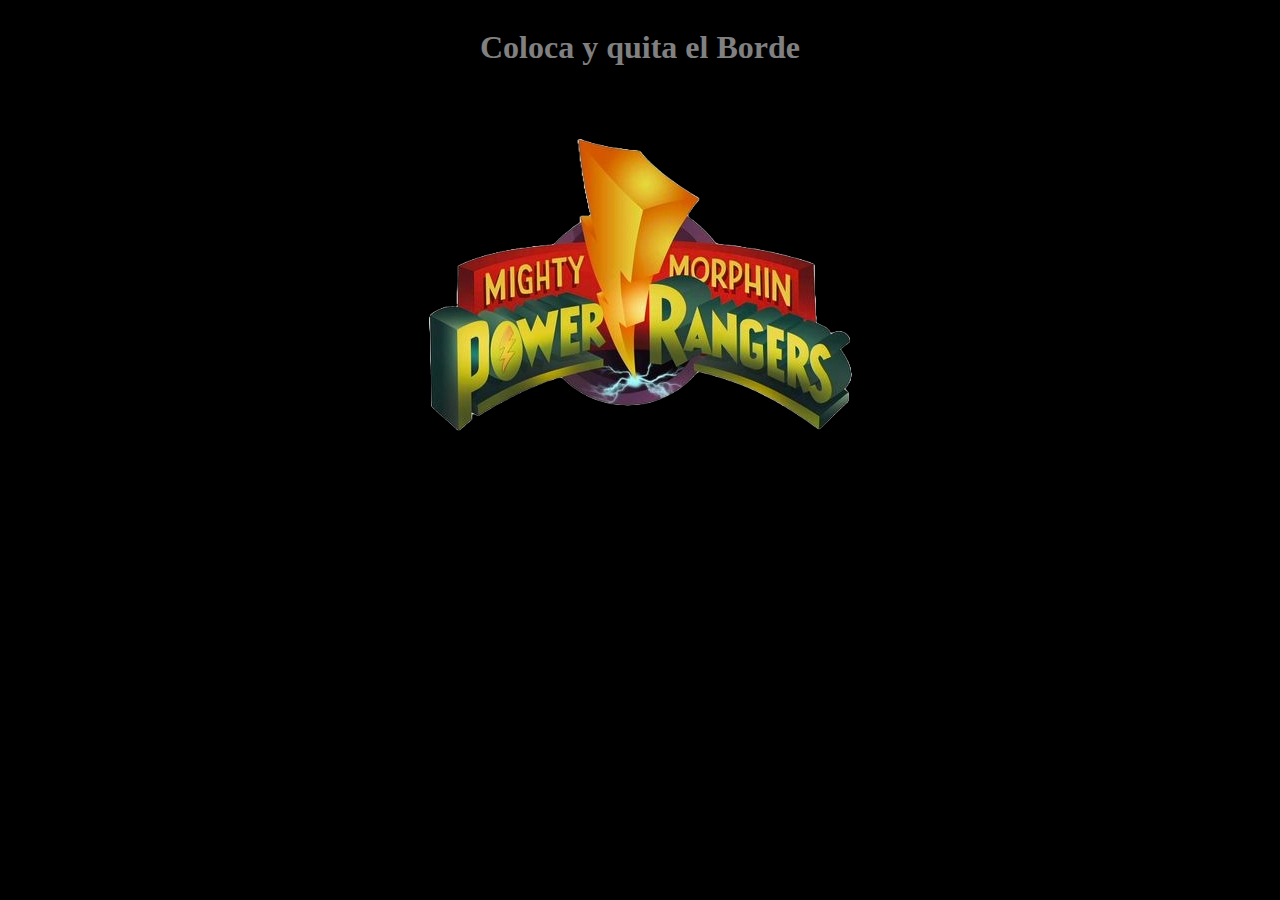
<file: bordes/index.html>
<!DOCTYPE html>
<html lang="en">
<head>
    <meta charset="UTF-8">
    <meta name="viewport" content="width=device-width, initial-scale=1.0">
    <title>Add border</title>
    <link rel="stylesheet" href="./style.css">
</head>
<body>
    <h1>Coloca y quita el Borde</h1>
    <img src="../assets/image/file (1).png" alt="picture" id="picture">
    <script src="./index.js"></script>
</body>
</html>
</file>
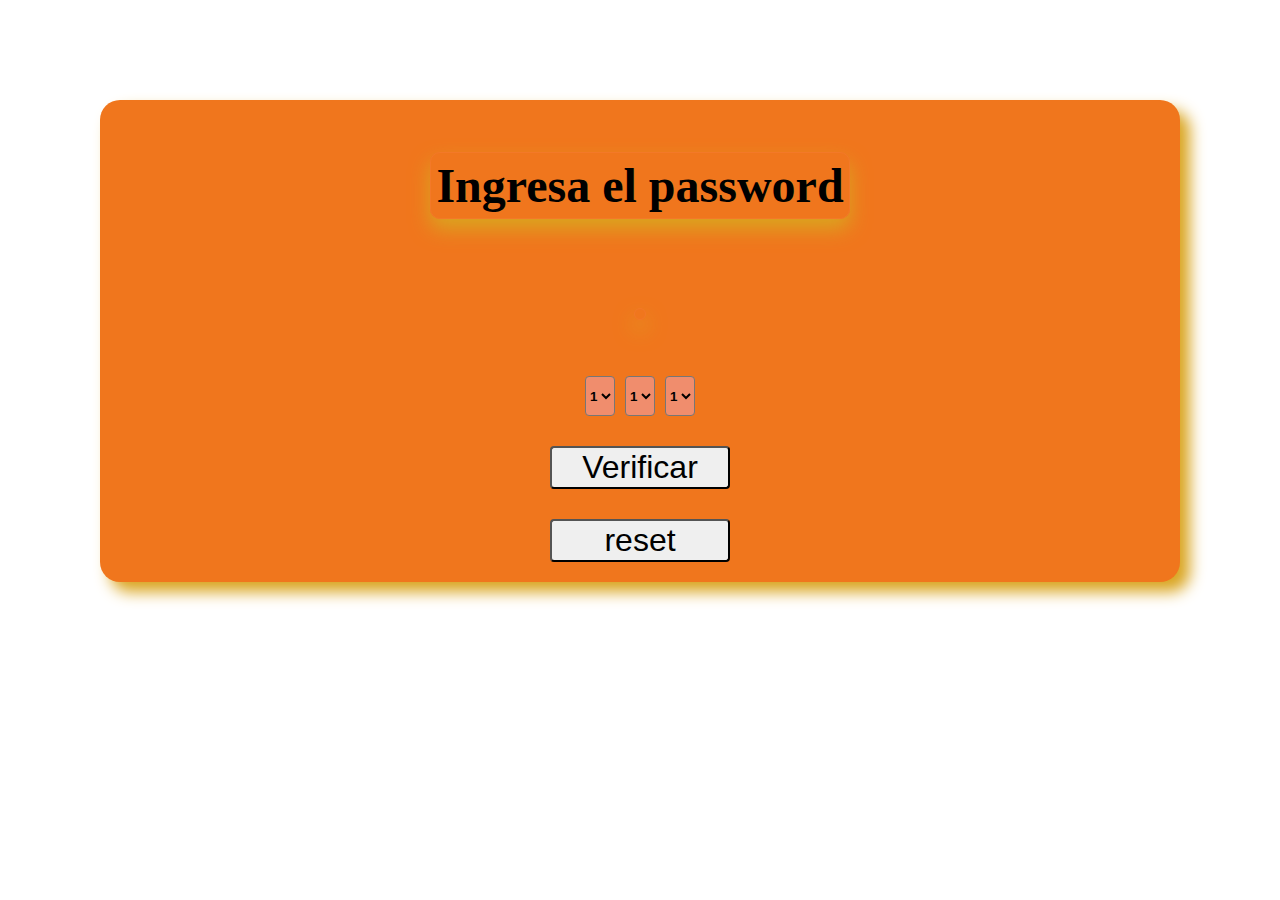
<file: combinaciones/index.html>
<!DOCTYPE html>
<html lang="en">
<head>
    <meta charset="UTF-8">
    <meta name="viewport" content="width=device-width, initial-scale=1.0">
    <link rel="stylesheet" href="./style.css">
    <title>Combinaciones</title>
</head>
<body>
    <div class="container">
        <h1>Ingresa el password</h1>
        <h2></h2>
        <div class="buttons">
            <select name="select" id="select-column1">
                <option value="1"selected>1</option>
                <option value="2">2</option>
                <option value="3">3</option>
                <option value="4">4</option>
                <option value="5">5</option>
                <option value="6">6</option>
                <option value="7">7</option>
                <option value="8">8</option>
                <option value="9">9</option>
                <option value="0">0</option>
            </select>
            <select name="select" id="select-column2">
                <option value="1"selected>1</option>
                <option value="2">2</option>
                <option value="3">3</option>
                <option value="4">4</option>
                <option value="5">5</option>
                <option value="6">6</option>
                <option value="7">7</option>
                <option value="8">8</option>
                <option value="9">9</option>
                <option value="0">0</option>
            </select>
            <select name="select" id="select-column3">
                <option value="1"selected>1</option>
                <option value="2">2</option>
                <option value="3">3</option>
                <option value="4">4</option>
                <option value="5">5</option>
                <option value="6">6</option>
                <option value="7">7</option>
                <option value="8">8</option>
                <option value="9">9</option>
                <option value="0">0</option>
            </select>
        </div>
            <button id="verificar">Verificar</button>
            <button id="reset">reset</button>
    </div>
    <script src="./index.js"></script>
</body>
</html>
</file>
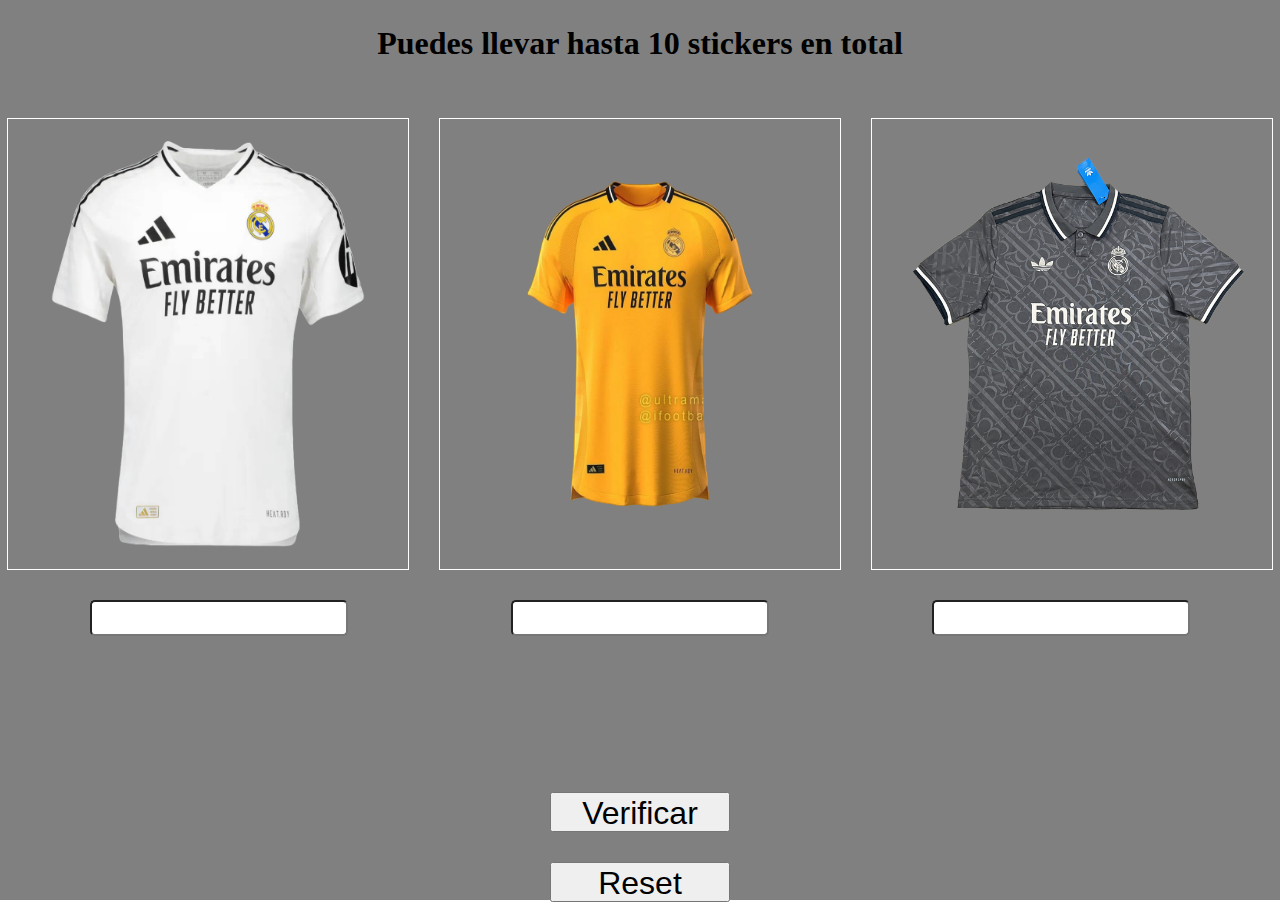
<file: stickers/index.html>
<!DOCTYPE html>
<html lang="en">
<head>
    <meta charset="UTF-8">
    <meta name="viewport" content="width=device-width, initial-scale=1.0">
    <title>Stickers</title>
    <link rel="stylesheet" href="./style.css">
</head>
<body>
    <div class="container">
        <h2>Puedes llevar hasta 10 stickers en total</h2>
        <div class="images">
            <img src="../assets/image/rm1.png" alt="real-madrid-jersey" class="picture">
            <img src="../assets/image/rm2.png" alt="real-madrid-jersey" class="picture">
            <img src="../assets/image/rm3.png" alt="real-madrid-jersey" class="picture">
        </div>
        <div class="inputs">
            <input type="number" id="input1">
            <input type="number" id="input2">
            <input type="number" id="input3">
        </div>
        <h3></h3>
        <button type="submit" id="verificar">Verificar</button>
        <button type="reset" id="reset">Reset</button>
    </div>
    <script src="./index.js"></script>
</body>
</html>
</file>
<file: bordes/style.css>
body {
    display: flex;
    flex-direction: column;
    align-items: center;
    justify-content: center;
    background-color: black;
    color: gray;
}

.border-img {
    border: solid 2px red;
}
</file>
<file: combinaciones/style.css>
body {

    font-size: 62.5%;
    margin: auto 0;

}

h1{
    font-size: 3rem;
    border-radius: 10px;
    padding: 5px;
    border: 1px solid rgb(243, 121, 40);
    box-shadow: 0px 10px 20px goldenrod;
}

h2{
    font-size: 2rem;
    border-radius: 10px;
    padding: 5px;
    border: 1px solid rgb(243, 121, 40);
    box-shadow: 0px 10px 20px goldenrod;
}

.container{
    background-color: #F0761D;
    display: flex;
    flex-direction: column;
    justify-content: center;
    align-items: center;
    margin-top: 300px;
    gap: 30px;
    margin: 100px;
    border-radius: 20px;
    box-sizing: border-box;
    box-shadow: 10px 10px 15px goldenrod;
    padding: 20px;
}

.buttons{
    display: flex;
    gap: 10px;
}

select{
    height: 40px;
    border-radius: 4px;
    background-color: #F08D6D;
    color: black;
    font-weight: bold;
}

button{
    font-size: 2rem;
    width: 180px;
    border-radius: 4px;
}
</file>
<file: stickers/style.css>
body{
    margin: 0;
    padding: 0;
    font-size: 62.5%;
    box-sizing: border-box;
}

img{
    width: 400px;
    border: solid 1px #fff;
    height: 450px;
}

.images{
    display: flex;
    gap: 30px;
    
}

h2{
    font-size: 2rem;
}

.container{
    display: flex;
    flex-direction: column;
    align-items: center;
    justify-content: center;
    height: 100vh;
    background-color: gray;
    gap: 30px;
}

.inputs{
    display: flex;
    justify-content: space-between;
    width: 1100px;
    
}

input{
    height: 30px;
    width: 250px;
    border-radius: 5px;
    font-size: 1rem;
}

h3{
    font-size: 3rem;
    
}

button{
    font-size: 2rem;
    height: 40px;
    width: 180px;
    
}
</file>
